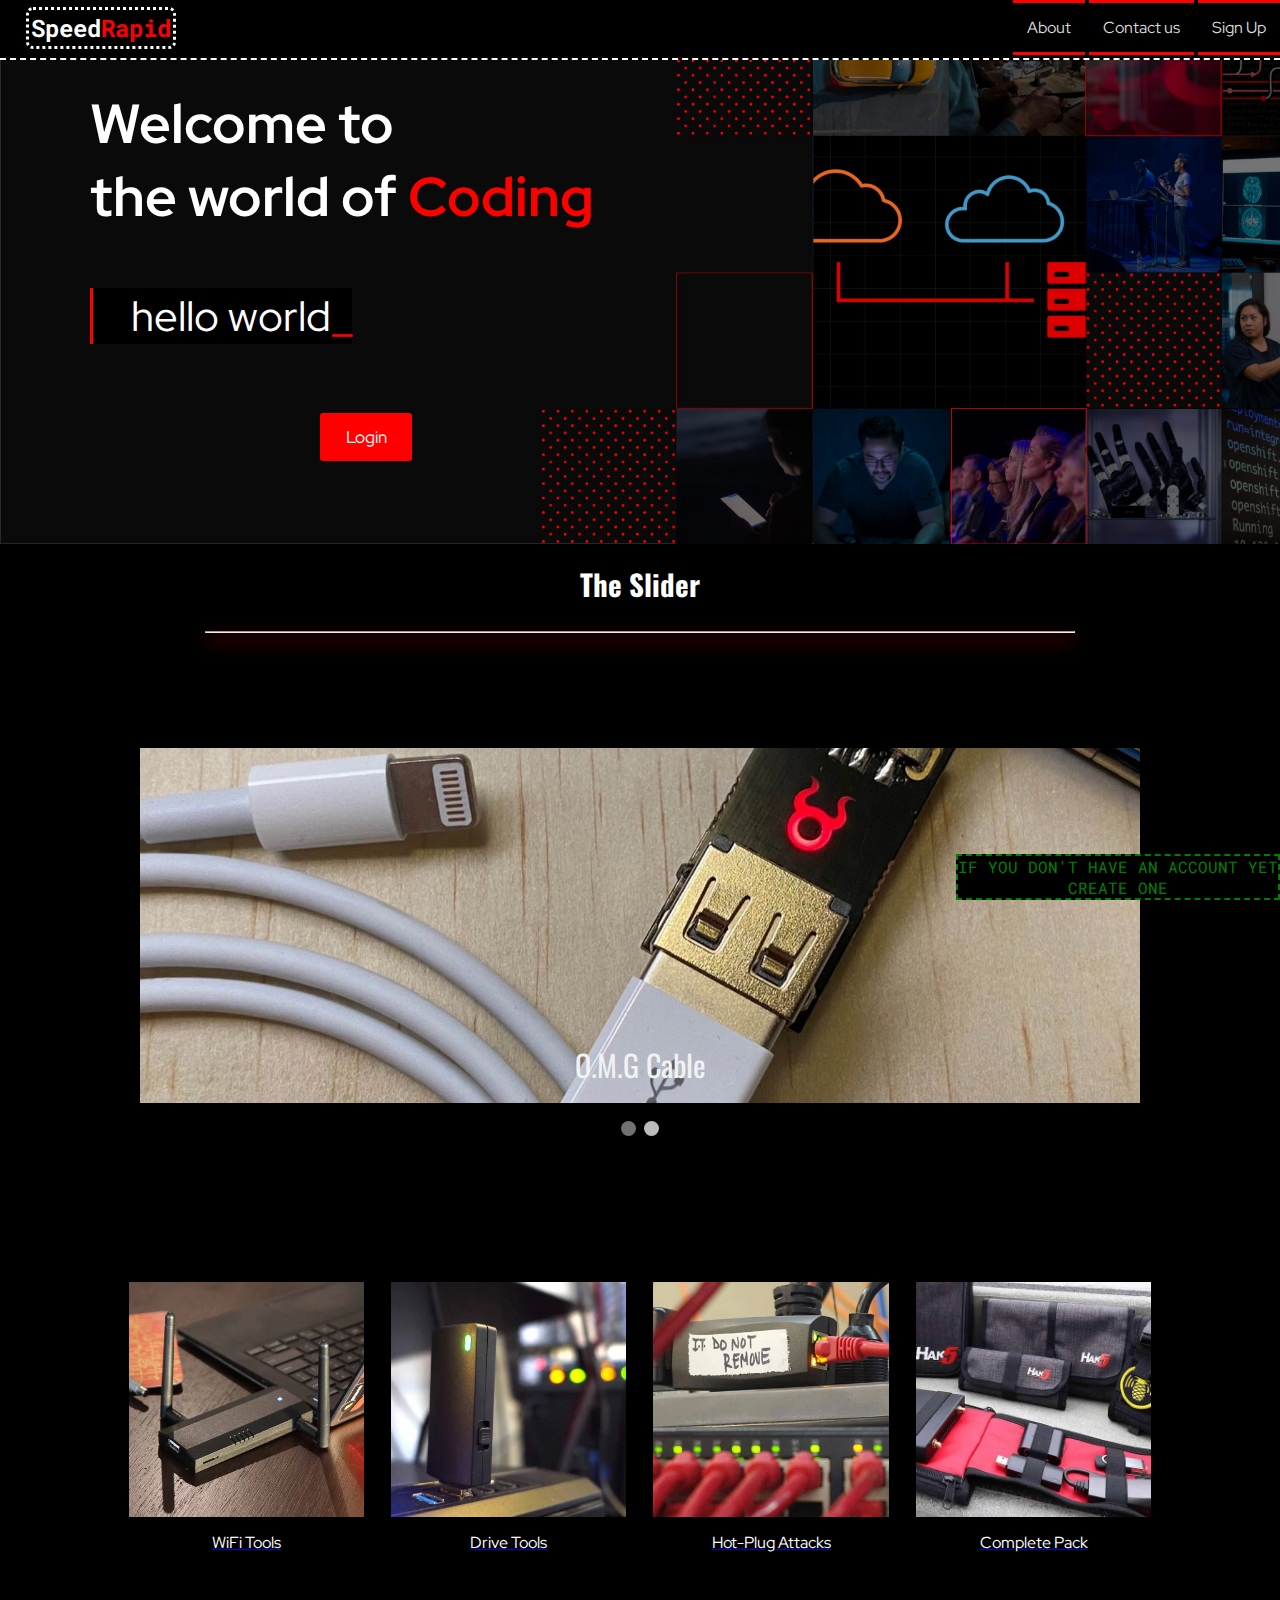
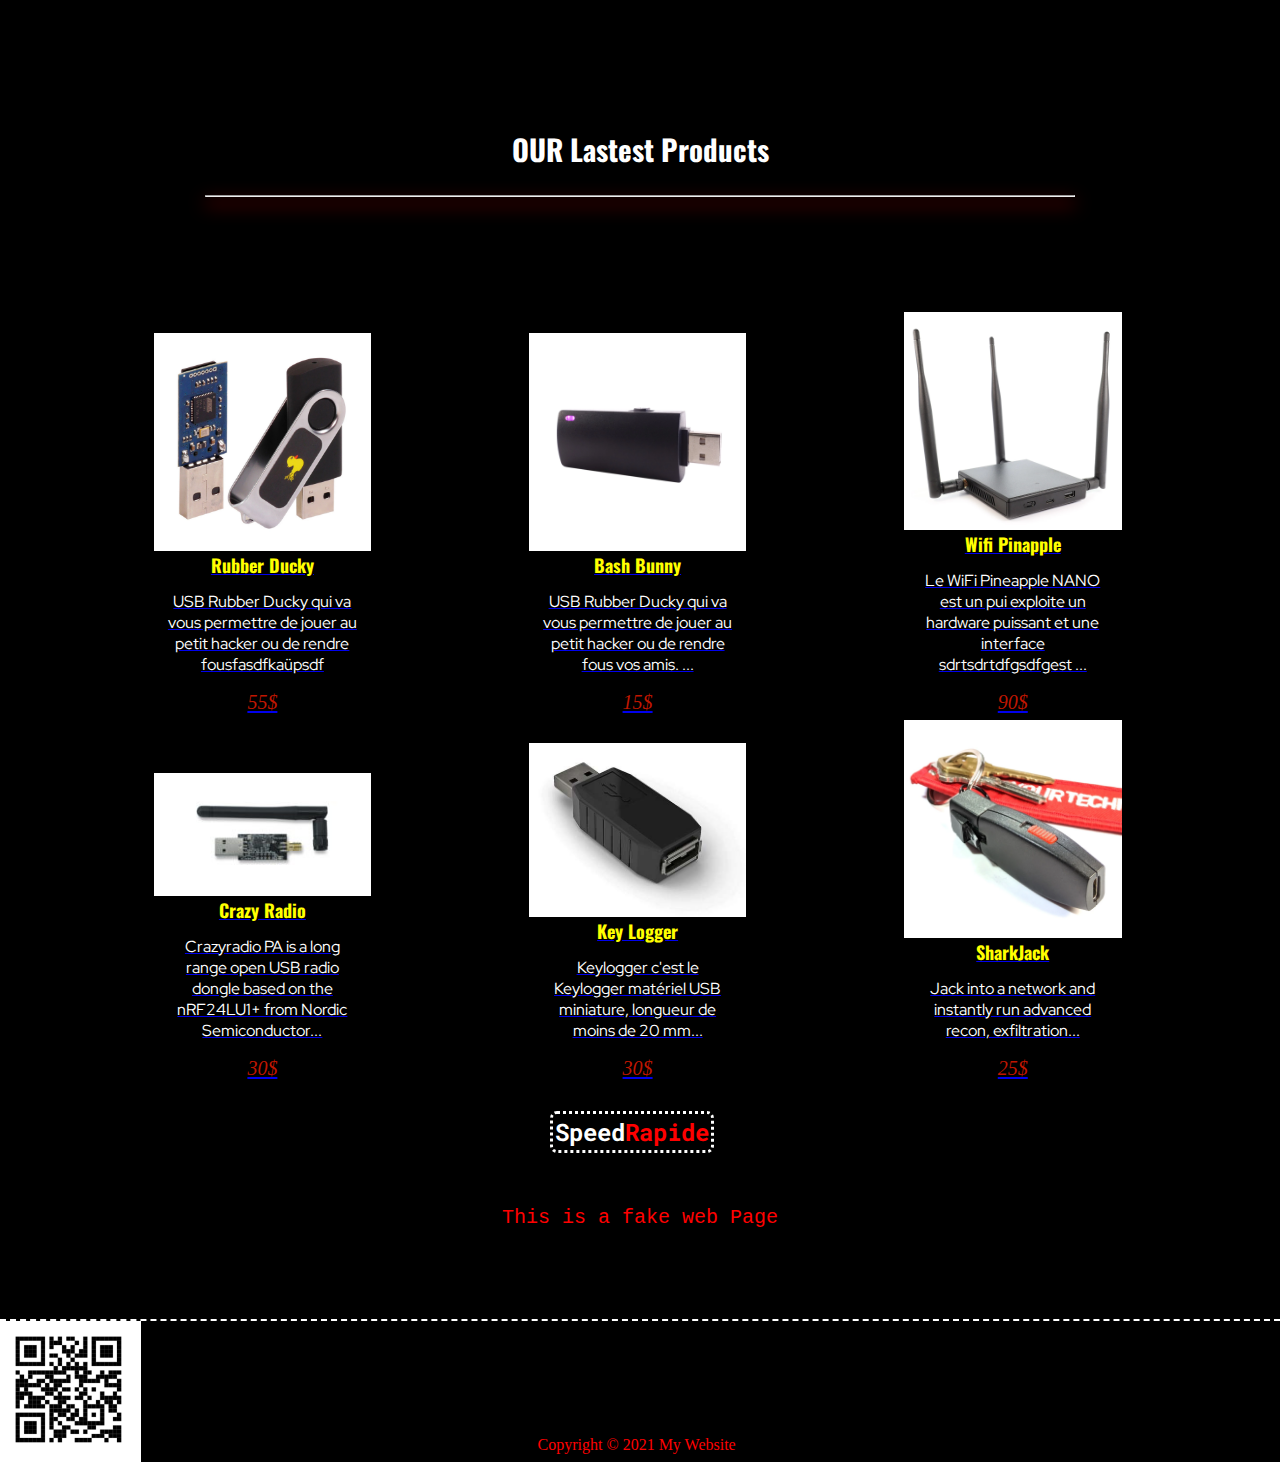
<file: index.html>
<!DOCTYPE html>
<html lang="en">
<head>
	<meta charset="utf-8">
	<link rel="stylesheet" type="text/css" href="style.css">
	<title>SpeedRapide</title>
	<link rel="preconnect" href="https://fonts.gstatic.com">
    <link href="https://fonts.googleapis.com/css2?family=Roboto+Mono:ital,wght@1,200&display=swap" rel="stylesheet"> 
    <link rel="preconnect" href="https://fonts.gstatic.com">
    <link href="https://fonts.googleapis.com/css2?family=Oswald:wght@500&display=swap" rel="stylesheet"> 
	<link rel="stylesheet" href="https://fonts.googleapis.com/css2?family=Red+Hat+Display:wght@400;900&display=swap">
    <link rel="shortcut icon" type="image/x-icon" href="imgs/cyber.ico">

</head>
<body>
<header>
	    <h2 id="icon" onclick="main_page()">Speed<span ="rapid">Rapid</span></h2>
	    <nav>
	    	<ul>
	    		<li><a href="About.html">About</a></li>
	    		<li><a href="Contact_us.html">Contact us</a></li>
	    		<li><a href="Sign_in.html">Sign Up</a></li>

	    	</ul>
	    </nav>
</header>
     <div class="pop-up">
     	<a id="sign-in">
		 <p>
			 IF YOU DON'T HAVE AN ACCOUNT YET
		 </p>
		  CREATE ONE</a>
	 </div>

        <section id="home-hero">
          <div class="container">
			<img id="home-image" src="imgs/background.jpg">
        		<h1 id="back">Welcome to <br>the world of <span id="hacking">Coding</span></h1>
        		<p id="back2">hello world<span>_</span></p>
        		<a  id="btn" href="log_in.html">Login</a>
        </div>	
		<br>
		<h4 class="before_ligne">The Slider</h4>
		<hr class="ligne">
        </section>
		<div class="slideshow-container">
	
			<div class="mySlides fade">
			  <img src="imgs/mcd-banner2_1400x.progressive.jpg" style="width:100%">
			  <div class="text"><a  id ="txt_child" href="#">O.M.G Cable</a></div>
			</div>
			
			<div class="mySlides fade">
			  <img src="imgs/image2.jpg" style="width:100%">
			  <div class="text"><a id ="txt_child"href="#">O.M.G Cable</a> </div>
			</div>
			
			</div>
			<br>
			
			<div style="text-align:center">
			  <span class="dot"></span> 
			  <span class="dot"></span> 
 
			</div>
	    <!--<div class="slider">
	    	<div class="slider-items">
	    		<div class="item active">
	    			<img src="imgs/image1.jpg", style="width: 100%"/>
	    		</div>
	    		<div class="item">
	    			<img src="imgs/image2.jpg", style="width: 100%"/>
	    		</div>
	    		<div class="item">
	    			<img src="imgs/image3.jpg", style="width: 100%"/>
	    		</div>
	    	</div>
	    	
	    	<dir class="control-left"><</dir>
	    	<dir class="control-right">></dir>
	       </div>-->

	<div class="pictures">
	     	<div class="picture">
	     	    <a href="#"><img src="imgs/wifi-pineapple-2_1400x.jpg">
	     		<div class="hover">WiFi Tools</div>	
			    </a>		
	     		
	     	</div>
	     	
	     	<div class="picture">

	     	    <a href="#"><img src="imgs/physical-access-2_1400x.jpg">
				    <div class="hover">Drive Tools</div>
			    </a>
	     	    
	     	</div>
	     	<div class="picture">
	     	    <a href="#"><img src="imgs/network-implant-3_1400x.jpg">
	     	         <div class="hover">Hot-Plug Attacks</div>
			    </a>		
	     		
	     	</div>	

	     	<div class="picture">
	     	    <a href="#"><img src="imgs/field-kits-1_500x_fb77c5f1-aece-4b63-8112-88bdf523121b_1400x.jpg">
					<div class="hover">Complete Pack</div>	
				</a>			
           </div>
		</div>
 
		<h4 class="before_ligne">OUR Lastest Products</h4>

       <hr class="ligne">

        <div class ="Products">
				<div id="product2">
					<a href="#">
						<div><img class ="pro-img" src="imgs/rubber-duck.jpg"></div>
				   </a>
				   <a   href="#">
					   <div >
						   <span class="title"><h5>Rubber Ducky</h5></span>
						   <p class ="info"> USB Rubber Ducky qui va vous permettre de 
							   jouer au petit hacker ou de rendre fousfasdfkaüpsdf
						   </p>
						   <span class="price"><small>55$</small></span>
					   </div>
				   </a>
			   </div>
			   <div id="product2">
				<a href="#">
					<div><img class ="pro-img" src="imgs/bashbunny.jpg"></div>
			   </a>
			   <a style="display: block;"  href="#">
				   <div >
					   <span class="title"><h5>Bash Bunny</h5></span>
					   <p class ="info"> USB Rubber Ducky qui va vous permettre de 
						   jouer au petit hacker ou de rendre fous vos amis. ...
					   </p>
					   <span class="price"><small>15$</small></span>
				   </div>
			   </a>
		           </div>
				  <div id="product2">
					<a href="#">
						<div><img class ="pro-img" src="imgs/wifi-pineapple.jpg"></div>
				   </a>
				   <a style="display: block;"  href="#">
					   <div >
						   <span class="title"><h5>Wifi Pinapple</h5></span>
						   <p class ="info"> Le WiFi Pineapple NANO est un pui exploite un hardware puissant et une 
							   interface sdrtsdrtdfgsdfgest ...
						   </p>
						   <span class="price"><small>90$</small></span>
					   </div>
				   </a>
					     </div>
						 <br>
						 <div id="product2">
							<a href="#">
								<div><img class ="pro-img" src="imgs/Crazyradio.jpg"></div>
						   </a>
						   <a style="display: block;"  href="#">
							   <div >
								   <span class="title"><h5>Crazy Radio</h5></span>
								   <p class ="info"> Crazyradio PA is a long range open USB radio dongle based on the nRF24LU1+ from Nordic Semiconductor...
								   </p>
								   <span class="price"><small>30$</small></span>
							   </div>
						   </a>
								 </div>
								 <div id="product2">
									<a href="#">
										<div><img class ="pro-img" src="imgs/keylogger_14_10.jpg"></div>
								   </a>
								   <a style="display: block;"  href="#">
									   <div >
										   <span class="title"><h5>Key Logger</h5></span>
										   <p class ="info"> Keylogger c'est le Keylogger matériel USB miniature, longueur de moins de 20 mm...
										   </p>
										   <span class="price"><small>30$</small></span>
									   </div>
								   </a>
										 </div>
								 <div id="product2">
									<a href="#">
										<div><img class ="pro-img" src="imgs/sharkjack1_900x.jpg"></div>
								   </a>
								   <a style="display: block;"  href="#">
									   <div >
										   <span class="title"><h5>SharkJack</h5></span>
										   <p class ="info"> Jack into a network and instantly run advanced recon, exfiltration...
										   </p>
										   <span class="price"><small>25$</small></span>
									   </div>
								   </a>
										 </div>
  </div>

  <br>

  <h2 id="icon2" onclick="main_page()">Speed<span>Rapide</span></h2>
  <p style="text-align: center;color: red;font-family: 'Courier New', Courier, monospace;font-size: 20px;margin-bottom: 7%;margin-top: 8%;">This is a fake web Page</p>

	 <script src="javascript.js"></script>
	 
<footer >
		
		<img id ="Qr"src="imgs/QR Code.png" alt="">
		<p id="CopyRight">Copyright &copy; 2021 My Website</p>
		
 </footer>
</body>

</html>
</file>
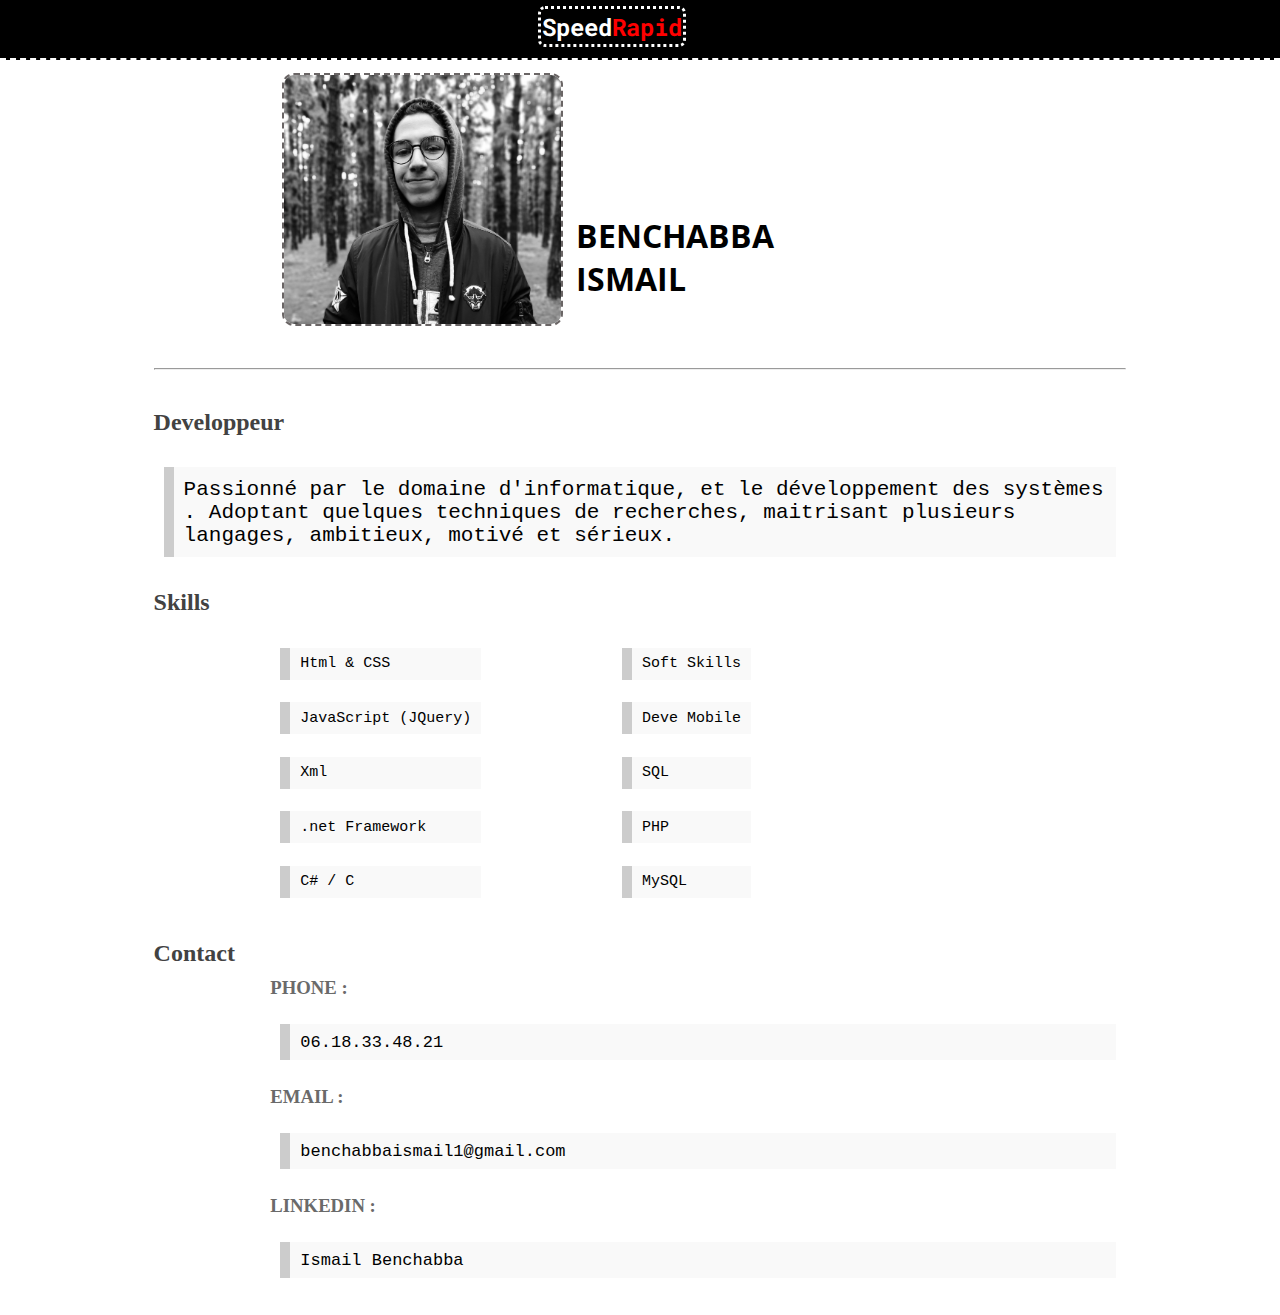
<file: About.Html>
<!DOCTYPE html>
<html>
<head>
	<title>About_site</title>
	<link rel="stylesheet" type="text/css" href="AboutCss.css">
	 <link href="https://fonts.googleapis.com/css2?family=Roboto+Mono:ital,wght@1,200&display=swap" rel="stylesheet"> 
    <link rel="stylesheet" href="https://fonts.googleapis.com/css2?family=Red+Hat+Display:wght@400;900&display=swap">
    <link rel="stylesheet" type="text/css" href="https://fonts.googleapis.com/css?family=Open+Sans">
</head>
<body>
	<header>
		<h2 id="icon" onclick="main_page()">Speed<span ="rapid">Rapid</span></h2>
    </header>

    <div class="head2">
    	<img id ="me" src="imgs/me.jpg">
    	<h1 id="name">BENCHABBA<br>ISMAIL</h1>
    </div>
    
    <hr>
    
    <div class="profile">

       <div class="titles">
          <h2>Developpeur</h2>
       </div>
         
       <p style="background: #F9F9F9;
        border-left: 10px solid #CCC;
        margin: 1.5em 10px;
        padding: 0.5em 10px;
        font-family: monospace;
        font-size: 21px;">
       	Passionné par le domaine d'informatique, et le développement des systèmes . Adoptant quelques techniques de recherches, maitrisant plusieurs langages, ambitieux, motivé et sérieux. 
       </p>

       <div class="titles">
          <h2>Skills</h2>
       </div>
       <div class="lists">
       	  <ul style="display: inline-block;">
       		<li>Html & CSS</li>
       		<li>JavaScript (JQuery)</li>
       		<li>Xml</li>
       		<li>.net Framework</li>
       		<li>C# / C</li>
       	  </ul>
       	  <ul style="display: inline-block; ">
       		<li>Soft Skills</li>
       		<li>Deve Mobile</li>
       		<li>SQL</li>
       		<li>PHP</li>
       		<li>MySQL</li>
       	  </ul>
       </div>


       <div class="titles">
          <h2>Contact</h2>
       </div>

       <div style="margin-left: 12%;">
        <h3>
        	PHONE :
        </h3>
        <p style="background: #F9F9F9;
        border-left: 10px solid #CCC;
        margin: 1.5em 10px;
        padding: 0.5em 10px;
        font-family: monospace;
        font-size: 17px;"	
       >06.18.33.48.21 </p>
        <h3>
        	EMAIL :
        </h3>
                <p style="background: #F9F9F9;
        border-left: 10px solid #CCC;
        margin: 1.5em 10px;
        padding: 0.5em 10px;
        font-family: monospace;
        font-size: 17px;">benchabbaismail1@gmail.com </p>
        <h3>
        	LINKEDIN :
        </h3>
        <p style="background: #F9F9F9;
        border-left: 10px solid #CCC;
        margin: 1.5em 10px;
        padding: 0.5em 10px;
        font-family: monospace;
        font-size: 17px;">Ismail Benchabba</p>
       </div>   

    </div>

		<script src="javascript.js"></script>
</body>

</html>
</file>
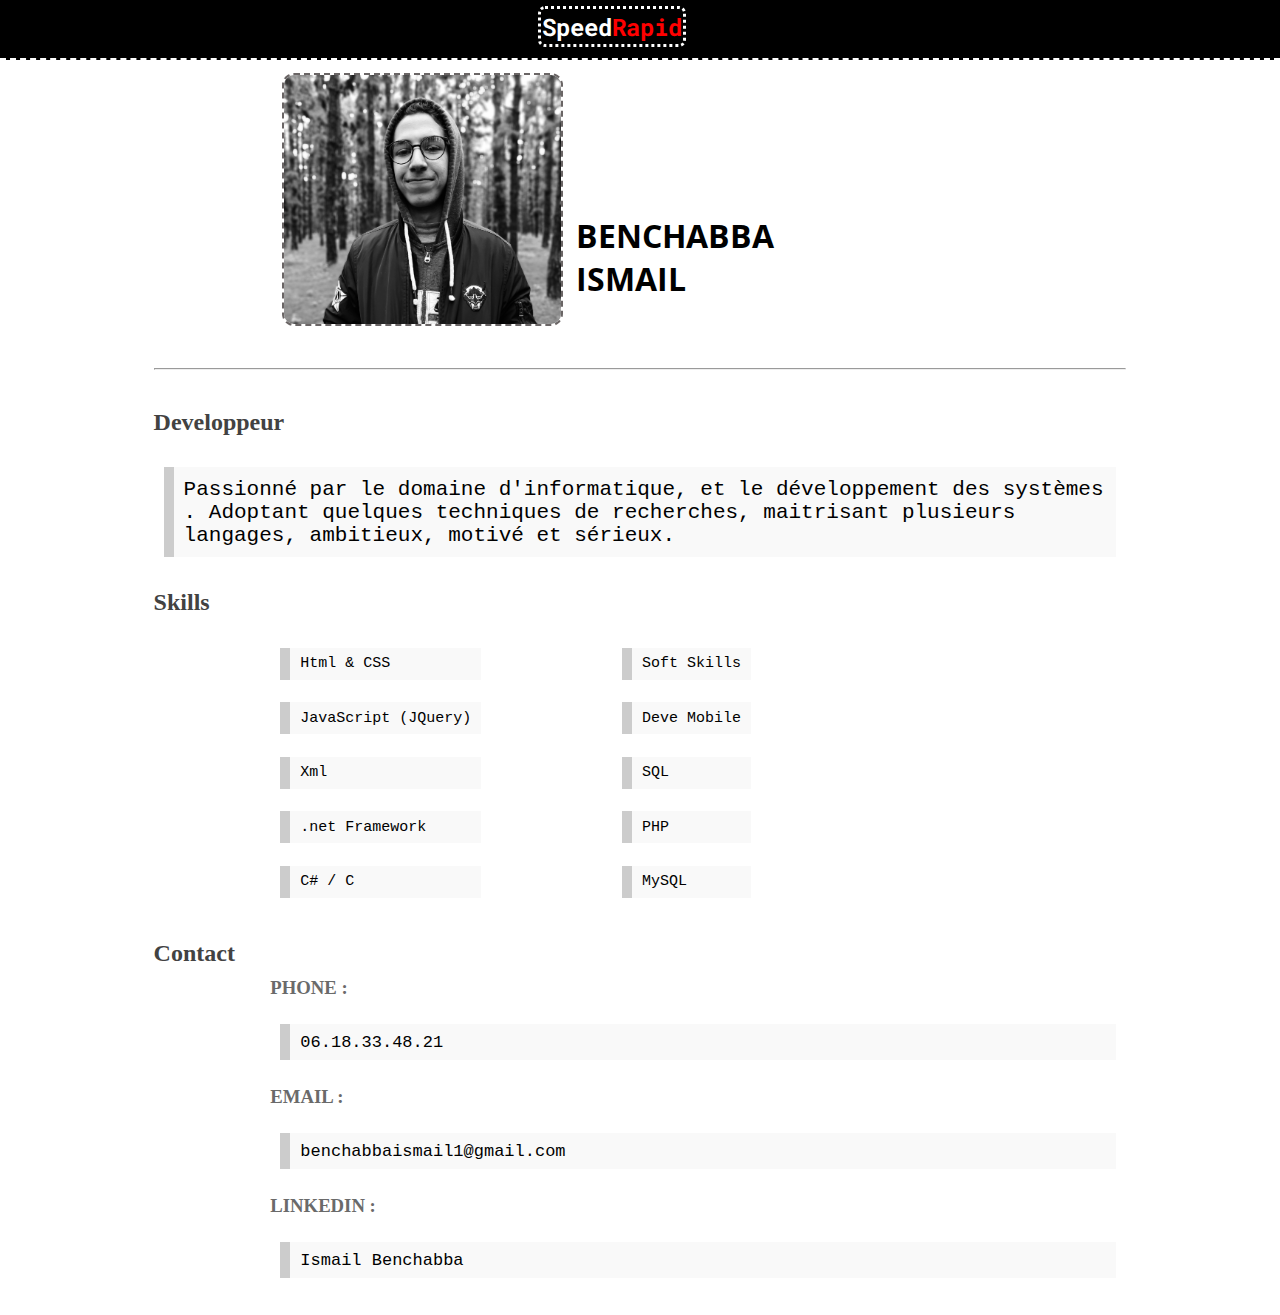
<file: About.html>
<!DOCTYPE html>
<html>
<head>
	<title>About_site</title>
	<link rel="stylesheet" type="text/css" href="AboutCss.css">
	 <link href="https://fonts.googleapis.com/css2?family=Roboto+Mono:ital,wght@1,200&display=swap" rel="stylesheet"> 
    <link rel="stylesheet" href="https://fonts.googleapis.com/css2?family=Red+Hat+Display:wght@400;900&display=swap">
    <link rel="stylesheet" type="text/css" href="https://fonts.googleapis.com/css?family=Open+Sans">
</head>
<body>
	<header>
		<h2 id="icon" onclick="main_page()">Speed<span ="rapid">Rapid</span></h2>
    </header>

    <div class="head2">
    	<img id ="me" src="imgs/me.jpg">
    	<h1 id="name">BENCHABBA<br>ISMAIL</h1>
    </div>
    
    <hr>
    
    <div class="profile">

       <div class="titles">
          <h2>Developpeur</h2>
       </div>
         
       <p style="background: #F9F9F9;
        border-left: 10px solid #CCC;
        margin: 1.5em 10px;
        padding: 0.5em 10px;
        font-family: monospace;
        font-size: 21px;">
       	Passionné par le domaine d'informatique, et le développement des systèmes . Adoptant quelques techniques de recherches, maitrisant plusieurs langages, ambitieux, motivé et sérieux. 
       </p>

       <div class="titles">
          <h2>Skills</h2>
       </div>
       <div class="lists">
       	  <ul style="display: inline-block;">
       		<li>Html & CSS</li>
       		<li>JavaScript (JQuery)</li>
       		<li>Xml</li>
       		<li>.net Framework</li>
       		<li>C# / C</li>
       	  </ul>
       	  <ul style="display: inline-block; ">
       		<li>Soft Skills</li>
       		<li>Deve Mobile</li>
       		<li>SQL</li>
       		<li>PHP</li>
       		<li>MySQL</li>
       	  </ul>
       </div>


       <div class="titles">
          <h2>Contact</h2>
       </div>

       <div style="margin-left: 12%;">
        <h3>
        	PHONE :
        </h3>
        <p style="background: #F9F9F9;
        border-left: 10px solid #CCC;
        margin: 1.5em 10px;
        padding: 0.5em 10px;
        font-family: monospace;
        font-size: 17px;"	
       >06.18.33.48.21 </p>
        <h3>
        	EMAIL :
        </h3>
                <p style="background: #F9F9F9;
        border-left: 10px solid #CCC;
        margin: 1.5em 10px;
        padding: 0.5em 10px;
        font-family: monospace;
        font-size: 17px;">benchabbaismail1@gmail.com </p>
        <h3>
        	LINKEDIN :
        </h3>
        <p style="background: #F9F9F9;
        border-left: 10px solid #CCC;
        margin: 1.5em 10px;
        padding: 0.5em 10px;
        font-family: monospace;
        font-size: 17px;">Ismail Benchabba</p>
       </div>   

    </div>

		<script src="javascript.js"></script>
</body>

</html>
</file>
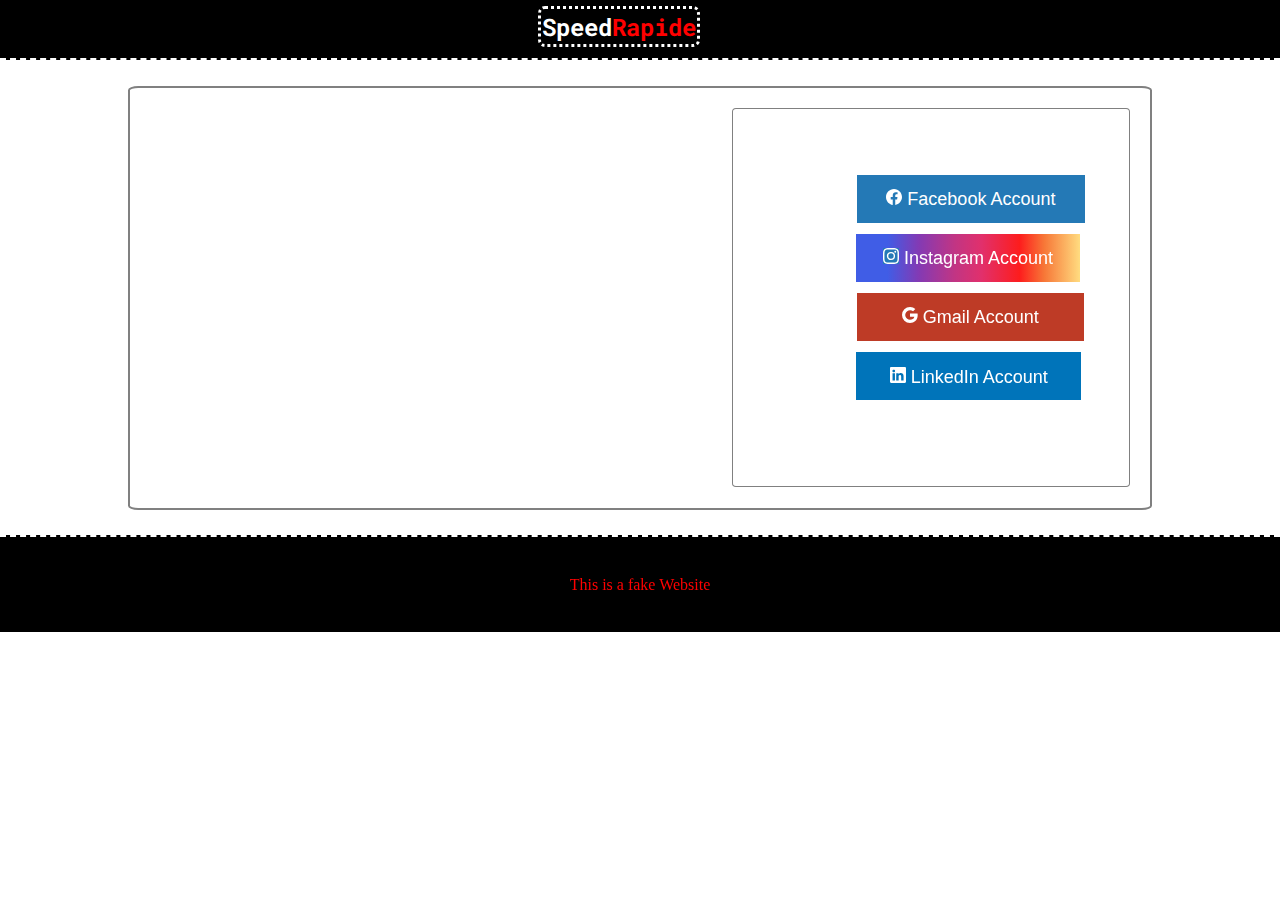
<file: Contact_us.html>
<!DOCTYPE html>
<html>
<head>
	<title>Contact Us</title>
	<link rel="stylesheet" type="text/css" href="ContactUs.css">
	 <link href="https://fonts.googleapis.com/css2?family=Roboto+Mono:ital,wght@1,200&display=swap" rel="stylesheet"> 
    <link rel="stylesheet" href="https://fonts.googleapis.com/css2?family=Red+Hat+Display:wght@400;900&display=swap">
</head>
<body>
	<header>
		<h2 id="icon" onclick="main_page()">Speed<span>Rapide</span></h2>
    </header>
	<div class="container">

			<iframe src="https://www.google.com/maps/embed?pb=!1m18!1m12!1m3!1d3308.8564004600435!2d-6.888641649571659!3d33.970530229384856!2m3!1f0!2f0!3f0!3m2!1i1024!2i768!4f13.1!3m3!1m2!1s0xda76d2f98c0576d%3A0xa854b9d82563a76!2sINSTITUT%20DE%20TECHNOLOGIE%20APPLIQUEE%20YACOUB%20EL%20MANSOUR%20RABAT!5e0!3m2!1sfr!2sma!4v1614980275020!5m2!1sfr!2sma" width="600" height="400" style="border:0;" allowfullscreen="" loading="lazy"></iframe>
			<div class="buttons">

				<div id="facebook-btn">
					<a id ="fb-btn" href="https://www.facebook.com/ismail.benchabba.520/">
						<svg id ="fb"xmlns="http://www.w3.org/2000/svg" width="16" height="16" fill="currentColor" class="bi bi-facebook" viewBox="0 0 16 16">
							<path d="M16 8.049c0-4.446-3.582-8.05-8-8.05C3.58 0-.002 3.603-.002 8.05c0 4.017 2.926 7.347 6.75 7.951v-5.625h-2.03V8.05H6.75V6.275c0-2.017 1.195-3.131 3.022-3.131.876 0 1.791.157 1.791.157v1.98h-1.009c-.993 0-1.303.621-1.303 1.258v1.51h2.218l-.354 2.326H9.25V16c3.824-.604 6.75-3.934 6.75-7.951z"/>
						  </svg>
						Facebook Account
					</a>
				</div>

				<div id="instagram-btn">
					<a id ="in-btn"href="https://www.instagram.com/ismailben00/">
						<svg id ="in"xmlns="http://www.w3.org/2000/svg" width="16" height="16" fill="currentColor" class="bi bi-instagram" viewBox="0 0 16 16">
							<path d="M8 0C5.829 0 5.556.01 4.703.048 3.85.088 3.269.222 2.76.42a3.917 3.917 0 0 0-1.417.923A3.927 3.927 0 0 0 .42 2.76C.222 3.268.087 3.85.048 4.7.01 5.555 0 5.827 0 8.001c0 2.172.01 2.444.048 3.297.04.852.174 1.433.372 1.942.205.526.478.972.923 1.417.444.445.89.719 1.416.923.51.198 1.09.333 1.942.372C5.555 15.99 5.827 16 8 16s2.444-.01 3.298-.048c.851-.04 1.434-.174 1.943-.372a3.916 3.916 0 0 0 1.416-.923c.445-.445.718-.891.923-1.417.197-.509.332-1.09.372-1.942C15.99 10.445 16 10.173 16 8s-.01-2.445-.048-3.299c-.04-.851-.175-1.433-.372-1.941a3.926 3.926 0 0 0-.923-1.417A3.911 3.911 0 0 0 13.24.42c-.51-.198-1.092-.333-1.943-.372C10.443.01 10.172 0 7.998 0h.003zm-.717 1.442h.718c2.136 0 2.389.007 3.232.046.78.035 1.204.166 1.486.275.373.145.64.319.92.599.28.28.453.546.598.92.11.281.24.705.275 1.485.039.843.047 1.096.047 3.231s-.008 2.389-.047 3.232c-.035.78-.166 1.203-.275 1.485a2.47 2.47 0 0 1-.599.919c-.28.28-.546.453-.92.598-.28.11-.704.24-1.485.276-.843.038-1.096.047-3.232.047s-2.39-.009-3.233-.047c-.78-.036-1.203-.166-1.485-.276a2.478 2.478 0 0 1-.92-.598 2.48 2.48 0 0 1-.6-.92c-.109-.281-.24-.705-.275-1.485-.038-.843-.046-1.096-.046-3.233 0-2.136.008-2.388.046-3.231.036-.78.166-1.204.276-1.486.145-.373.319-.64.599-.92.28-.28.546-.453.92-.598.282-.11.705-.24 1.485-.276.738-.034 1.024-.044 2.515-.045v.002zm4.988 1.328a.96.96 0 1 0 0 1.92.96.96 0 0 0 0-1.92zm-4.27 1.122a4.109 4.109 0 1 0 0 8.217 4.109 4.109 0 0 0 0-8.217zm0 1.441a2.667 2.667 0 1 1 0 5.334 2.667 2.667 0 0 1 0-5.334z"/>
						  </svg>
						Instagram Account
					</a>
				</div>

				<div id="Gmail-btn">
					<a id ="gm-btn"href="https://mail.google.com/mail/u/0/?fs=1&tf=cm&to=benchabbaismail1@gmail.com">
						<svg id ="gm" xmlns="http://www.w3.org/2000/svg" width="16" height="16" fill="currentColor" class="bi bi-google" viewBox="0 0 16 16">
							<path d="M15.545 6.558a9.42 9.42 0 0 1 .139 1.626c0 2.434-.87 4.492-2.384 5.885h.002C11.978 15.292 10.158 16 8 16A8 8 0 1 1 8 0a7.689 7.689 0 0 1 5.352 2.082l-2.284 2.284A4.347 4.347 0 0 0 8 3.166c-2.087 0-3.86 1.408-4.492 3.304a4.792 4.792 0 0 0 0 3.063h.003c.635 1.893 2.405 3.301 4.492 3.301 1.078 0 2.004-.276 2.722-.764h-.003a3.702 3.702 0 0 0 1.599-2.431H8v-3.08h7.545z"/>
						  </svg>
						Gmail Account
					</a>
				</div>

				<div id="linkedin-btn">
					<a id ="li-btn"href="https://www.linkedin.com/in/ismail-benchabba-480053193/">
						<svg id ="li" xmlns="http://www.w3.org/2000/svg" width="16" height="16" fill="currentColor" class="bi bi-linkedin" viewBox="0 0 16 16">
							<path d="M0 1.146C0 .513.526 0 1.175 0h13.65C15.474 0 16 .513 16 1.146v13.708c0 .633-.526 1.146-1.175 1.146H1.175C.526 16 0 15.487 0 14.854V1.146zm4.943 12.248V6.169H2.542v7.225h2.401zm-1.2-8.212c.837 0 1.358-.554 1.358-1.248-.015-.709-.52-1.248-1.342-1.248-.822 0-1.359.54-1.359 1.248 0 .694.521 1.248 1.327 1.248h.016zm4.908 8.212V9.359c0-.216.016-.432.08-.586.173-.431.568-.878 1.232-.878.869 0 1.216.662 1.216 1.634v3.865h2.401V9.25c0-2.22-1.184-3.252-2.764-3.252-1.274 0-1.845.7-2.165 1.193v.025h-.016a5.54 5.54 0 0 1 .016-.025V6.169h-2.4c.03.678 0 7.225 0 7.225h2.4z"/>
						  </svg>
						LinkedIn Account
					</a>
				</div>

			</div>
	   </div>
	</div>		
	<script src="javascript.js"></script>

	<footer>
		<p>This is a fake Website</p>
	</footer>
</body>

</html>
</file>
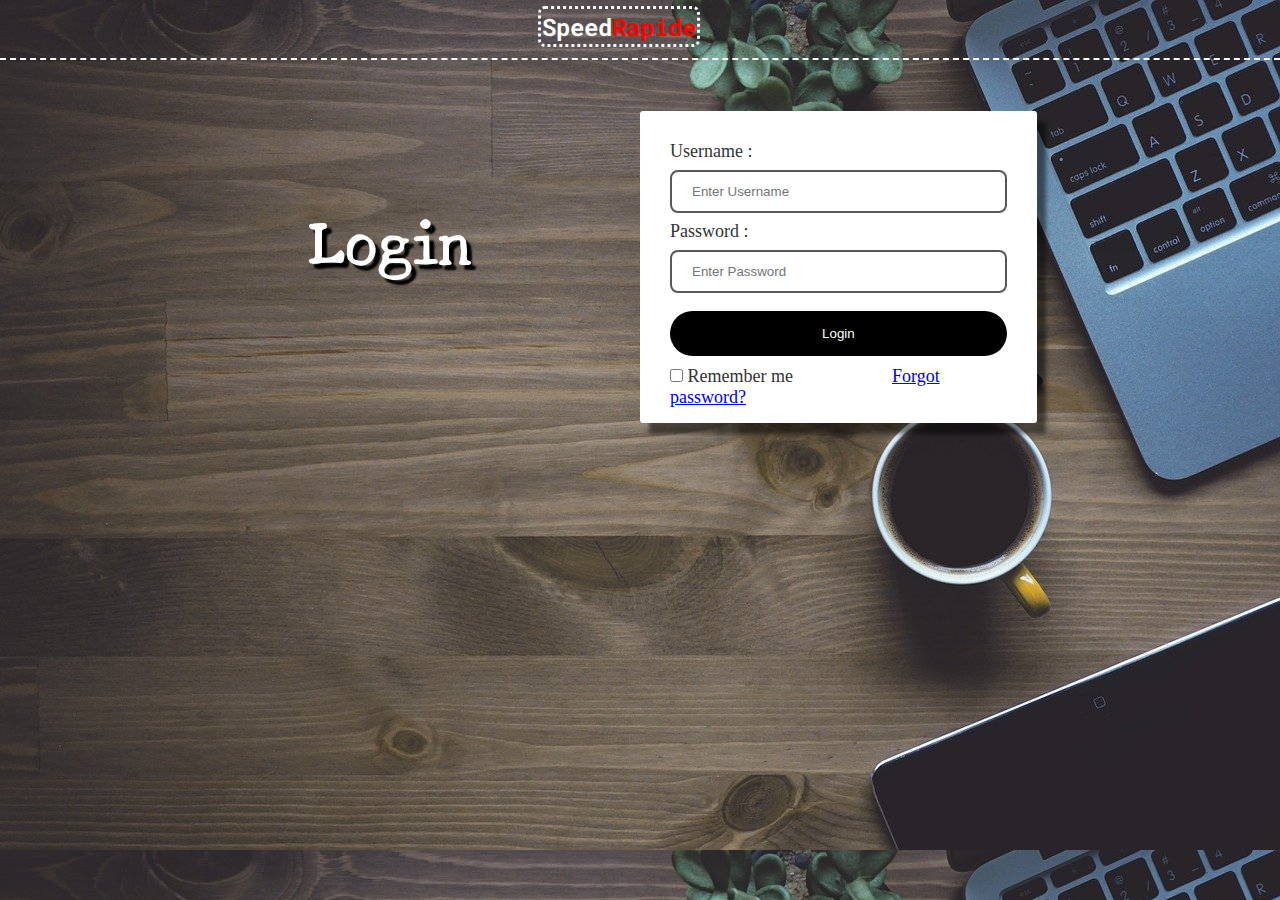
<file: log_in.html>
<!DOCTYPE html>
<html>
<head>
        <link href="https://fonts.googleapis.com/css2?family=Roboto+Mono:ital,wght@1,200&display=swap" rel="stylesheet"> 
        <link rel="stylesheet" href="https://fonts.googleapis.com/css2?family=Red+Hat+Display:wght@400;900&display=swap">
	<link rel="preconnect" href="https://fonts.gstatic.com">
<link href="https://fonts.googleapis.com/css2?family=New+Tegomin&display=swap" rel="stylesheet">
        <title>log_in</title>
	<link rel="stylesheet" type="text/css" href="log_in.css">
</head>
<body>
        <header>
		<h2 id="icon" onclick="main_page()">Speed<span>Rapide</span></h2>
        </header>
      <div class="all">
        
    <form>
        <div class="container"> 
            <label>Username : </label> 
            <input type="text" placeholder="Enter Username" name="username" required>
            <label>Password : </label> 
            <input type="password" placeholder="Enter Password" name="password" required>
            <button type="submit">Login</button> 
            <input type="checkbox" > Remember me 
            &ensp;&ensp;&ensp;&ensp;&ensp;&ensp;&ensp;&ensp;&ensp;&ensp;
            <a href="#">Forgot  password? </a> 
        </div> 
    </form> 
    <h1> Login </h1>
    </div>
	<script src="javascript.js"></script>
</body>
</html>
</file>
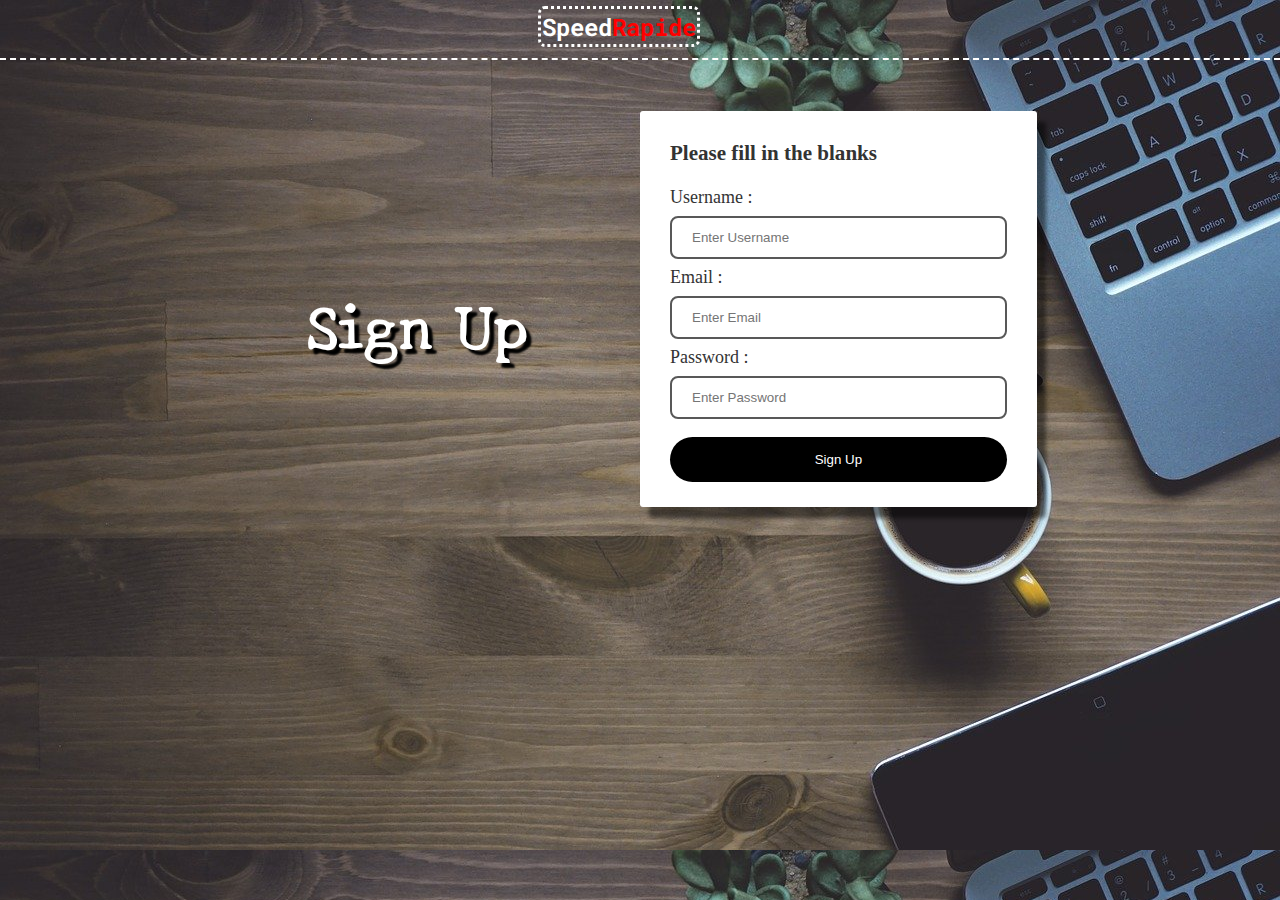
<file: Sign_in.html>
<!DOCTYPE html>
<html>
<head>
        <link href="https://fonts.googleapis.com/css2?family=Roboto+Mono:ital,wght@1,200&display=swap" rel="stylesheet"> 
        <link rel="stylesheet" href="https://fonts.googleapis.com/css2?family=Red+Hat+Display:wght@400;900&display=swap">
	<link rel="preconnect" href="https://fonts.gstatic.com">
<link href="https://fonts.googleapis.com/css2?family=New+Tegomin&display=swap" rel="stylesheet">
        <title>Sign Up</title>
	<link rel="stylesheet" type="text/css" href="log_in.css">
</head>
<body>
        <header>
		<h2 id="icon" onclick="main_page()">Speed<span>Rapide</span></h2>
        </header>
      <div class="all">
        
    <form>
        <div class="container"> 
                <h3>Please fill in the blanks</h3></br>
            <label>Username : </label> 
            <input type="text" placeholder="Enter Username" name="username" required>
            <label>Email : </label> 
            <input type="email" placeholder="Enter Email" name="email" required>
            <label>Password : </label> 
            <input type="password" placeholder="Enter Password" name="password" required>
            <button type="submit">Sign Up</button> 
  
        </div> 
    </form> 
    <h1> Sign Up </h1>
    </div>
	<script src="javascript.js"></script>
</body>
</html>
</file>
<file: style.css>
*{
	padding: 0px;
	margin: 0px;
	box-sizing: border-box;
background-color: black;

}
#hacking{color: red;background-color: #11ffee00; }
nav{
	background-color: black;
}
header{
	width: 100%;
	height: 60px;
	background-color:black;
	border-bottom:2px dashed white;
	display:block;
	z-index: 100000;
	position: fixed;
}

.pop-up{
	background-color: black;
	border: 2px dashed green;
	color: green;
	position: fixed;
	right: 0%;
	bottom: 0%;
	padding: 0%;
	z-index: 10000000;
	text-align : center;
	font-family: 'Roboto Mono', monospace;


}
#sign-in:hover{
   cursor: pointer;
}
.container{
	position: relative;
	text-align: left;
	background-color: black;
	overflow: hidden;

}
#home-image{
	width: 100%;
	height: auto;
}

#back{
	font-size:  344%;
	font-weight: bold;
	font-family: 'Red Hat Display', sans-serif;
	position: absolute;
	left: 7%;
	top: 16%;
	color: white;
	background-color: #11ffee00; 
	overflow: hidden;
}
#back2{

    font-size: 261%;
	font-family: 'Red Hat Display', sans-serif;
	position: absolute;
	margin-left: 7%;
	margin-right: 7%;
	margin-top: -20%;
	margin-bottom: -18%;
	color: white;
	background-color: black;
	border-left: 3px solid red ;
	padding-left: 3%;
}
#btn{
display: inline-block;
font-size: 107%;
font-family:  'Red Hat Display', sans-serif;
position: absolute;
left: 25%;
top: 76%;
color: white;
background-color: red;
padding :1% 2%;
border-radius: 3px;
text-decoration: none;
}
#btn:hover{
	transition: .3s;
	background-color:#d40000;
}
#icon{
	position: absolute;
	padding: 2px;
	float: left;
	margin-left: 2%;
	margin-top: 7px;
	font-family: 'Roboto Mono', monospace;
	color:white;
	border:3px dotted white;
	border-radius: 7px;
	background-color: black;

}
h2:hover{
  cursor: pointer;

}
ul{
	width: auto;
	float: right;
	margin-top: 0px;
	background-color: black;
}
li{
	display: inline-block;
    border-radius:5px;


}
 li a{
 	margin-top: 0px;
 	display: block;
 	padding: 14px 14px;
	text-align: center;
	color: #d9d9d9;
	background-color: black;
	border-top: 3px solid red;
	border-bottom: 3px solid red;
	font-family: 'Red Hat Display', sans-serif;
	text-decoration: none;

}

a:hover:not(.active){
	color:red;
    background-color: black;
	transition:0.5s;
	border-radius: 5px;
}
span{
	color: red;
	background-color: black;
}
/*slider manuel*/

/*.slider{
	position: relative;
	border:5px solid red;
	margin-left: 22%;
	margin-right: 22%;
	margin-top: 9%;
	max-height: 300px;
	overflow: hidden;
}
.slider .control-left,.slider .control-right{
	position:absolute;
	height:40px;
	width:40px;
	background-color:gray;
	border-radius: 50%;
	color:red;
	font-size:20px;
	top:50%;
	cursor:pointer;
	margin-top:-20px; 
	text-align: center;
	line-height: 40px;
}
.slider .control-left:hover,.slider .control-right:hover{
	box-shadow: 0px 0px 10px red;
}

.slider .control-left{
	left: 30px;
}
.slider .control-right{
	right: 30px;
}
.slider.slider-items.item img{
  width: auto;
  display: block;  
}

.slider .slider-items .item{
	display: none;
}
.slider .slider-items .item.active{
	display: block;
}*/

/*slider automatique*/
.mySlides {display: none;}
img {vertical-align: middle;}


.slideshow-container {
	max-width: 1000px;
	position: relative;
	margin: auto;
  }
  #txt_child
  {
	text-decoration: none;
	color: #f2f2f2;
	font-family: 'Oswald', sans-serif;
	font-size: 30px ;
	font-style: initial;
	padding: 8px 12px;
	position: absolute;
	bottom: 8px;
	width: 100%;
	text-align: center;
	background-color: transparent;
  }

  .dot {
	height: 15px;
	width: 15px;
	margin: 0 2px;
	background-color: #bbb;
	border-radius: 50%;
	display: inline-block;
	transition: background-color 0.6s ease;
  }
  
  .active {
	background-color: #717171;
  }
  
  .fade {

	animation-name: fade;
	animation-duration: 1.5s;
  }
  
  @-webkit-keyframes fade {
	from {opacity: .4} 
	to {opacity: 1}
  }
  
  @keyframes fade {
	from {opacity: .4} 
	to {opacity: 1}
  }
  
  @media only screen and (max-width: 300px) {
	.text {font-size: 11px}
  }

.pictures{
   margin-left: 9%;
   margin-right:9%;
   margin-top: 10%;
   margin-bottom: 11%;
   display: inline-block;
   background-color: black;
   position: relative;
   text-align: left;
   border-radius: 10px;
}

.picture
 {
margin:1%;
border:3px solid black;
float: left;
width: 23%;
overflow: hidden;
background-color: black;

 }
 .picture img{
 	width: 100%;
 	height: auto;
 	background-color: black;

}
.picture:hover{
	box-shadow:  0px 0px 10px red;
    transition: .3s ease-in;
}
 .hover
 {
    font-family: 'Red Hat Display', sans-serif;
 	box-sizing: border-box;
    padding:15px;
    text-align: center;
    background-color: black;
    color: white;
 }

 footer{
 	background-color: black;
 	width: 100%;
    padding-bottom:0%;
    color:red;
 	text-align:center;
 	border-top: 2px dashed white;
	 display: block;
 }



 
 #Qr{
	width: 11%;
    float: left;
	 
 }
 .before_ligne{
	 color: white;
	 font-family: 'Oswald', sans-serif;
	font-size: 181%;
	text-align: center;
	margin-bottom: 2%;
 }

 .ligne{width: 68%;
	margin-left: 16%;
	box-shadow: 0px 7px 18px red;
	margin-bottom: 9%;
}

#product2{
	width: 17%;
	display: inline-block;
	text-align: center;
	margin-left: 12% ;
}
.pro-img{
width: 100%;
height: auto;}

.banner{
position: absolute;
top: 0;
right: 0;
box-sizing: border-box;
text-align: center;
font-weight: normal;
font-size: 15px;
text-transform: none;
color: red;
line-height: 1.6em;
}

.new{
	display: block;
box-sizing: border-box;
font: size 12%;
color:white;
background-color: red;
position: absolute;

}
.title{
 text-align: center;	
 font-family: 'Oswald', sans-serif;
 font-size: 136%;
color: yellow;
}
.info{
	text-decoration: none;
	display: block;
	text-align: center;
	font-family: 'Red Hat Display', sans-serif;
box-sizing: border-box;
padding: 6%;
text-align: center;
background-color: black;
color: white;
max-height: 161px;
}
.price{
	display: block;
margin-bottom: 5px;
font-size: 150%;
font-style: italic;
color: #bf1600;
text-align: center;
}
.Products{
width: 100%;
}

#icon2{
	padding: 2px;
	float: left;
	margin-left: 43%;
	margin-right: 43%;
	margin-top: 7px;
	font-family: 'Roboto Mono', monospace;
	color:white;
	border:3px dotted white;
	border-radius: 7px;
	background-color: black;
}
#CopyRight{
	float: left;
	margin-top: 9%;
    margin-left: 31%;
    margin-right: 31%;
}
</file>
<file: AboutCss.css>
*{
	padding: 0px;
	margin: 0px;
	background-color: white;
	box-sizing: border-box;

}

header{
	width: 100%;
	height:60px;
	background-color:black;
    border-bottom: 2px dashed white;
	display:block;
	z-index: 100000;
	text-align: center;
}
#icon{
	position: absolute;
	padding: 0.1%;
	margin-left: 42%;
	margin-right: 42%;
	margin-top: 0.5%;
	margin-bottom: 0.5%;
	font-family: 'Roboto Mono', monospace;
	color:white;
	border:3px dotted white;
	border-radius: 7px;
	background-color: black;

}
h2:hover{
  cursor: pointer;

}

span{
	color: red;
	background-color: black;
}

.head2{
    width: 100%;
}
#name{
	display: inline;
	position: absolute;
margin-left: 1%;
margin-top: 12%;
font-family: "Open Sans";
}
#me{
	width: 22%;
	margin-left: 22%;
	margin-top: 1%;
	border-radius: 12px;
	border: 2px dashed #6a6565;
}
hr{
	margin-top: 3% ;
	position: relative;
margin-left: 12%;
margin-right: 12%;
margin-bottom: 3%;
}

.profile{
	margin-left: 12%;
	margin-right: 12%;
}
.titles{
	color: #424242;
	margin-top: 2%;
	margin-bottom: 1%;
}

ul{
	list-style: none;
	margin-left: 12%;
}
li{
	margin-top: 12px;
	background: #F9F9F9;
border-left: 10px solid #CCC;
margin: 1.5em 10px;
padding: 0.5em 10px;
font-family: monospace;
font-size: 15px;
}
h3{
	color: #6a6a6a;
}
</file>
<file: ContactUs.css>
*{
	padding: 0px;
	margin: 0px;
	box-sizing: border-box;

}

header{
	width: 100%;
	height:60px;
	background-color:black;
    border-bottom: 2px dashed white;
	display:block;
	z-index: 100000;
	text-align: center;
}
#icon{
	position: absolute;
	padding: 0.1%;
	margin-left: 42%;
	margin-right: 42%;
	margin-top: 0.5%;
	margin-bottom: 0.5%;
	font-family: 'Roboto Mono', monospace;
	color:white;
	border:3px dotted white;
	border-radius: 7px;
	background-color: black;

}
h2:hover{
  cursor: pointer;

}

span{
	color: rgb(255, 0, 0);
	background-color: black;
}
.container{
	display: block;
	border: 2px solid gray;
	border-radius: 1%;
	margin-top:2%;
	margin-bottom:2%;
	margin-left:10%;
	margin-right:10%;
}
.buttons{
    border: 1px solid gray;
	margin-left: 59%;
	border-radius: 1%;
	margin-top: 2%;
	margin-bottom: 2%;
	margin-right: 2%;
	padding-bottom: 37%;

}
iframe{
	 margin: 2%;
	 border-radius: 4%;
	 float: left;
}
#facebook-btn{
    float: left;
	box-sizing: border-box;
}
#fb-btn{
	margin-left: 38%;
	margin-top: 29%;
	margin-bottom: 5%;
	text-decoration: none ;
	background-color: #2479b6;
    border-color: #2479b6;
	font-size: 18px;
    white-space: nowrap; 
    width: 100%;
    padding: .8em 1.62em;
    font-family: Open Sans, Helvetica,Arial,sans-serif;
    line-height: 18px;
    display:block;
    color: #fff;
    text-align: center;
    position: relative;
}
#fb{
	background: #2479b6;
}
#instagram-btn{
    float: left;
	box-sizing: border-box;
}
#in-btn{
	margin-left: 38%;
	margin-bottom: 5%;
	text-decoration: none ;
	background: linear-gradient(90deg, rgba(64,93,230,1) 14%, rgba(131,58,180,1) 28%, rgba(193,53,132,1) 44%, rgba(225,48,108,1) 56%, rgba(253,29,29,1) 73%, rgba(247,119,55,1) 84%, rgba(255,220,128,1) 100%); 
	font-size: 18px;
    white-space: nowrap; 
    width: 100%;
    padding: .8em 1.5em;
    font-family: Open Sans, Helvetica,Arial,sans-serif;
    line-height: 18px;
    display: block;
    color: #fff;
    text-align: center;
    position: relative;
}
#in{
	background: #2479b6;
}
#Gmail-btn{
    float: left;
	box-sizing: border-box;
}
#gm-btn{
	margin-left: 38%;
	margin-bottom: 5%;
	text-decoration: none ;
	background:  #be3b26;
	border-color: #be3b26;
	font-size: 18px;
    white-space: nowrap; 
    width: 100%;
    padding: .8em 2.49em;
    font-family: Open Sans, Helvetica,Arial,sans-serif;
    line-height: 18px;
    display:block;
    color: #fff;
    text-align: center;
    position: relative;
}
#gm{
	background: #be3b26;
}
#linkedin-btn{
    float: left;
	box-sizing: border-box;
}
#li-btn{
	margin-left: 38%;
	margin-bottom: 5%;
	text-decoration: none ;
	background-color: #0074ba;
	border-color: #0074ba;
	font-size: 18px;
    white-space: nowrap; 
    width: 100%;
    padding: .8em 1.86em;
    font-family: Open Sans, Helvetica,Arial,sans-serif;
    line-height: 18px;
    display:block;
    color: #fff;
    text-align: center;
    position: relative;
}
#li{
	background: #0074ba;
}

footer{

		background-color: black;
		width: 100%;
	   padding-top:3%;
	   padding-bottom:3%;
	   color:red;
		text-align:center;
		border-top: 2px dashed white;

}
</file>
<file: log_in.css>
*{
	padding: 0px;
	margin: 0px;
	box-sizing: border-box;
	

}
body{
	background-image: url("imgs/notebook.jpg");
	background-size: 100%;
}

header{
	width: 100%;
	height:60px;
	
    border-bottom: 2px dashed white;
	display:block;
	z-index: 100000;
	text-align: center;
	
}
#icon{
	position: absolute;
padding: 0.1%;
margin-left: 42%;
margin-right: 42%;
margin-top: 0.5%;
margin-bottom: 0.5%;
font-family: 'Roboto Mono', monospace;
color: white;
border: 3px dotted white;
border-radius: 7px;


}
h2:hover{
    cursor: pointer;
  
}
span{
	color: rgb(255, 0, 0);

}

h1{
	display: flex;
	color: white;
	margin-top: -18%;
    margin-left: 24%;
	font-family: 'New Tegomin', serif;
	font-size: 61px;
	
	padding-right: 12%;
	text-shadow: 5px 5px 2px black;
}

button { 
       background-color: #000000; 
       width: 100%;
        color: rgb(255, 255, 255); 
        padding: 15px; 
        margin: 10px 0px; 
        border: none; 
        cursor: pointer; 		border-radius: 36px;
		
         } 

 input[type=text], input[type=password],input[type=email] { 
        width: 100%; 
        margin: 8px 0;
        padding: 12px 20px; 
        display: inline-block; 
        border: 2px solid #585858; 
        box-sizing: border-box; 
		border-radius: 8px;
    }
 button:hover { 
        opacity: 0.7; 
		
    } 
  .cancelbtn { 
        width: auto; 
        padding: 10px 18px;
        margin: 10px 5px;
    } 
      
   
 .container { 
	/*padding: 25px;
    background-color: silver;
    margin-left: 20%;
    margin-right: 20%;
    margin-top: 3%;
    border: 3px dashed black;
    border-radius: 16px;*/

	
    background-color: white;
    text-align: left;
    max-width: 31%;
    color: #333;
    padding: 30px;
    font-size: 18px;
    border-radius: 3px;
    padding-bottom: 15px;
    box-shadow: 9px 11px 4px 0px rgb(0 0 0 / 50%);
	display: inline-block;
    margin-right: 11%;
	margin-left: 50%;
    margin-top: -1%;
}
    
.all{
	margin-top: 5%;
	width: 100%;
	height: auto;
	box-sizing: border-box;
}
</file>
